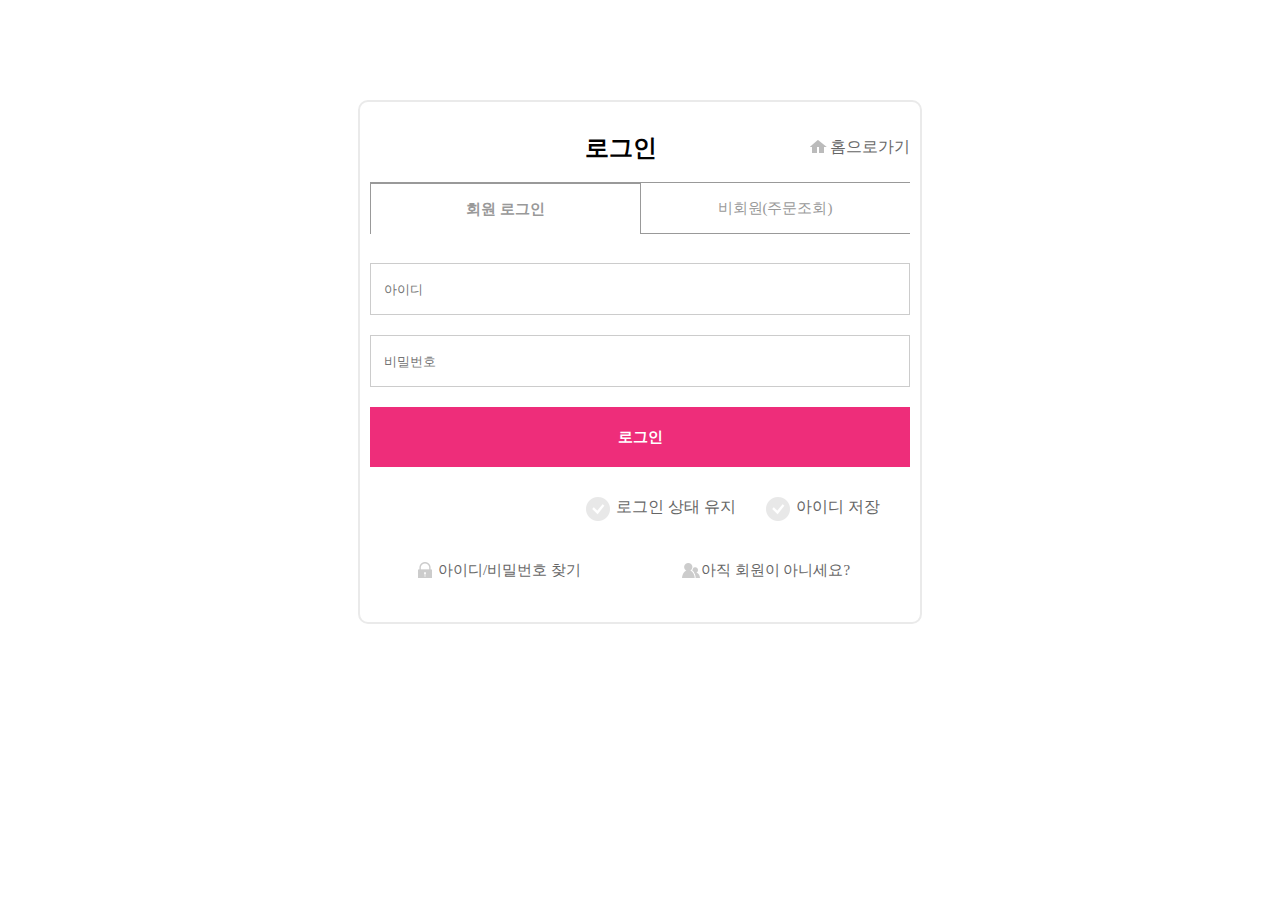
<file: login.html>
<!DOCTYPE html>
<html lang="ko">
<head>
    <meta charset="UTF-8">
    <title>로그인</title>
    <script src="js/jquery-3.6.0.min.js"></script>
    <script src="js/login.js"></script>
    <link rel="stylesheet" href="css/login.css">
</head>
<body>    
  <div id="wrap">
    <div id="top_wrap">
      <h2>로그인</h2>
      <p class="top_home"><a href="index.html">홈으로가기</a></p>
    </div><!--top_wrap-->
<!--    <p class="main_img"><img src="image/logo_login_black.png" alt="#" width="109" height="36"></p>-->
    <ul id="login_list">
      <li><a href="#login1" class="selected1">회원 로그인</a></li>
      <li><a href="#login2">비회원(주문조회)</a></li>
    </ul><!--login_list-->
    <div id="login_con">
      <div id="login1" class="login_box">
        <form action="#" method="post">
          <p><input type="text" id="u_id" placeholder="아이디" autocomplete="off"></p>
          <p><input type="password" id="u_pwd" placeholder="비밀번호" autocomplete="off"></p>
          <p id="btn_wrap1">
            <input type="button" id="s_btn1" value="로그인">
            <input type="button" id="s_btn2" value="로그인">
          </p>
          <p id="chk_wrap1">
            <input type="checkbox" name="chk" id="chk1" value="1">
            <label for="chk1" class="type01 type02">아이디 저장</label>
            <input type="checkbox" name="chk" id="chk2" value="2">
            <label for="chk2" class="type01 type03">로그인 상태 유지</label>
          </p>
          <p>
            <a href="#" class="search1">아이디/비밀번호 찾기</a>
            <a href="signup.html" class="join1">아직 회원이 아니세요?</a>
          </p>
        </form>
      </div><!---회원 로그인-->
      <div id="login2" class="login_box">
        <form action="#" method="post">
          <p><input type="text" placeholder="주문번호" id="u_order"></p>
          <div id="tel_wrap">주문자 휴대폰 번호<br>
            <p class="tel1_wrap">
              <select id="tel1">
                <option>선택</option>
                <option value="010">010</option>
                <option value="011">011</option>
              </select><span> - </span>
            </p>
            <p class="tel2_wrap">
              <input type="tel" id="tel2" title="전화번호 앞자리">
              <span> - </span>
            </p>
            <p class="tel3_wrap">
              <input type="tel" id="tel3" title="전화번호 뒷자리">
            </p>
          </div>
          <p id="btn_wrap2">
            <input type="button" id="s_btn3" value="로그인">
            <input type="button" id="s_btn4" value="로그인">
          </p>
          <p>
            <a href="#" class="search2">아이디/비밀번호 찾기</a>
            <a href="#" class="join2">아직 회원이 아니세요?</a>
          </p>
        </form>
      </div><!---비회원(주문조회)-->
    </div>
  </div>
</body>
</html>
</file>
<file: css/login.css>
@charset "utf-8";
div,h1,img,p,a,ul,li,form,input,label,select,option,span,br{margin: 0; padding: 0;}
a{text-decoration: none; color: #999999;}
ul,li{list-style: none;}
input,select{outline: none;}
@font-face{
    font-family:nanum;
    src:url('../font/NanumGothic.eot');
    src:url('../font/NanumGothic.eot?#iefix')format('embedded-opentype'),
            url('../font/NanumGothic.ttf')format('truetype'),
            url('../font/NanumGothic.woff')format('woff');
     }

#wrap{border: 2px solid #eaeaea; width: 540px; height: 500px; padding: 10px; margin: 100px auto; border-radius: 10px;}
#top_wrap{width: 540px; height: 70px; border-bottom: 1px solid #999999;position: relative;}
#top_wrap h2{width: 219px; height: 32px; position: absolute; left: 60%; top: 0; transform: translate(-50%, 0); margin-top: 20px;}
.top_home{float: right; margin-top: 28px;}
.top_home a{color: #666666; display: block; background: url(../image/ico_home.gif) no-repeat 0 0; padding-left: 20px; line-height: 13px; transition: alll 0.3s}
.top_home a:hover{background-position: 0 -30px; color: #000;}


/*.main_img{clear: both; width: 540px; height: 120px; margin: 30px 0; text-align: center; line-height: 120px;} */

#login_list{width: 540px; height: 50px; margin-bottom: 30px;}
#login_list li{float: left; width: 270px; height: 50px;}
#login_list li a{width: 270px; height: 50px; display: block; text-align: center; line-height: 50px; font-size: 15px; border-bottom: 1px solid #999999;}
#login_list li a.selected1{border: 1px solid #999999; border-bottom: none; width: 269px; font-weight: bold;}

#login_con{clear: both; width: 540px; overflow: hidden;}

#login1{width: 540px; }
#u_id, #u_pwd{width: 538px; height: 50px; border: 1px solid #cccccc; text-indent: 1em; margin-bottom: 20px;}

#btn_wrap1{width: 540px; height: 60px; position: relative; margin-bottom: 30px; overflow: hidden;}
#s_btn1,#s_btn2{font-size: 15px; cursor: pointer; width: 540px; height: 60px; position: absolute; left: 0; top: 0; font-weight: bold; }
#s_btn1{border: none; background-color: #ee2d7a; color: #ffffff; z-index: 2;}
#s_btn2{border: 1px solid #ee2d7a; background-color: #ffffff; color: #ee2d7a;}

#chk_wrap1 {margin-bottom: 30px;}
#chk_wrap{width: 540px; height: 25px; margin-bottom: 25px; }
#chk1,#chk2{width: 0; height: 0; overflow: hidden; margin-bottom: 20px;}
label.type01{background: url(../image/bg_checkbox.png) no-repeat 0 0; height: 24px; display: inline-block; padding-left: 30px; padding-right: 30px; color: #666666; cursor: pointer; user-select: none; float: right;}
label.type01.checked{background-position: 0 -100px;}

.search1,.join1{color: #666666; font-size: 15px; margin: 0 48px; padding-left: 20px; transition: all 0.3s;}
.search1{background: url(../image/bg_find.png) no-repeat 0 0; }
.join1{background: url(../image/bg_member.png) no-repeat 0 0; }
.search1:hover,.join1:hover{background-position: 0 -30px; color: #000;}

#login2{width: 540px;}
#u_order{width: 538px; height: 50px; border: 1px solid #cccccc; text-indent: 1em; margin-bottom: 10px;}
#tel_wrap{width: 540px; height: 75px; margin: 15px 0;}
#tel_wrap p {float: left; }
#tel_wrap p span{margin: 0 3px;}
#tel1,#tel2,#tel3{border: 1px solid #cccccc; height: 50px;}
#tel1{width: 130px; text-indent: 10px; color: #999999; height: 52px;}
#tel2,#tel3{width: 180px; text-align: center;}

#btn_wrap2{width: 540px; height: 60px; position: relative; margin-bottom: 10px; overflow: hidden;}
#s_btn3,#s_btn4{font-size: 15px; cursor: pointer; width: 540px; height: 60px; position: absolute; left: 0; top: 0; font-weight: bold; }
#s_btn3{border: none; background-color: #ee2d7a; color: #ffffff; z-index: 2;}
#s_btn4{border: 1px solid #ee2d7a; background-color: #ffffff; color: #ee2d7a;}

.search2,.join2{color: #666666; font-size: 15px; margin: 0 48px; padding-left: 20px; transition: all 0.3s;}
.search2{background: url(../image/bg_find.png) no-repeat 0 0; }
.join2{background: url(../image/bg_member.png) no-repeat 0 0; }
.search2:hover,.join2:hover{background-position: 0 -30px; color: #000;}
</file>
